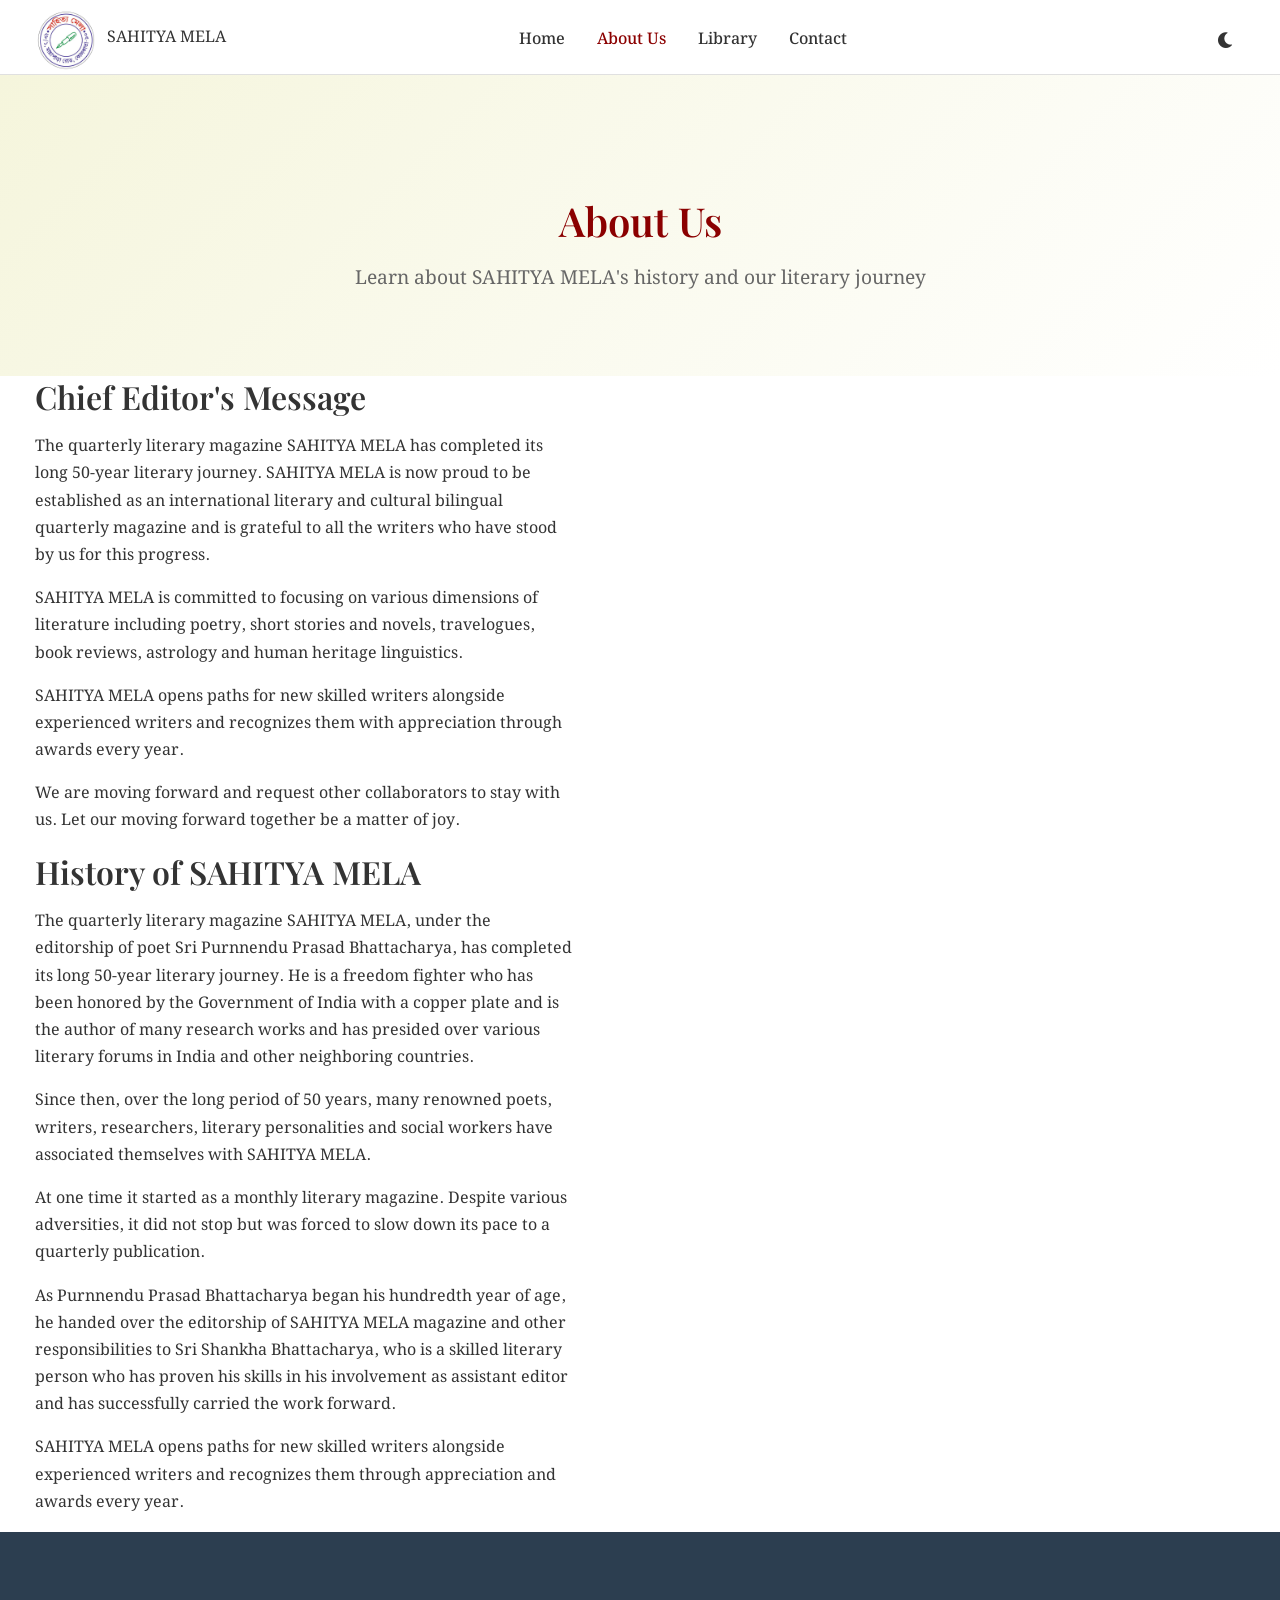
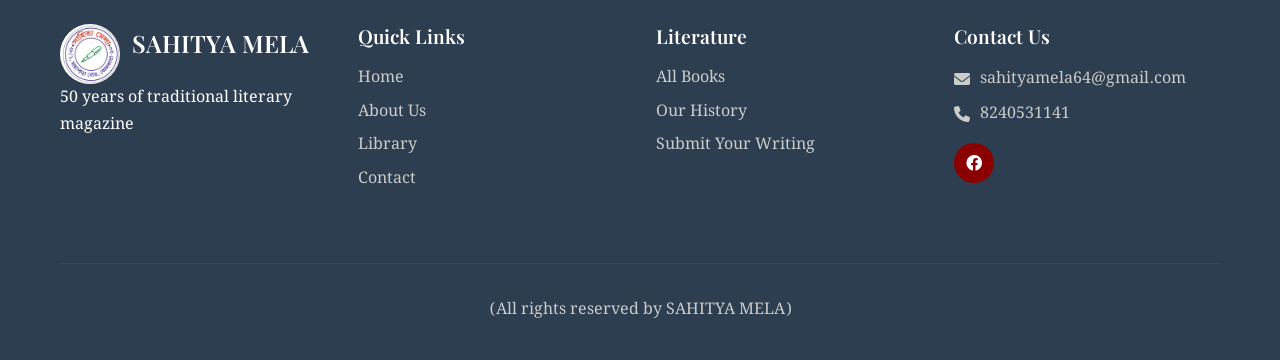
<file: about.html>
<!DOCTYPE html>
<html lang="en">
<head>
    <meta charset="UTF-8">
    <meta name="viewport" content="width=device-width, initial-scale=1.0">
    <meta name="google" content="notranslate">
    <meta http-equiv="Content-Language" content="en">
    <title>About Us - SAHITYA MELA</title>
    <link rel="stylesheet" href="assets/css/style.css">
    <link rel="stylesheet" href="assets/css/performance-fix.css">
    <link rel="stylesheet" href="assets/css/dark-mode.css">
    <link rel="stylesheet" href="assets/css/responsive.css">
    <link rel="preconnect" href="https://fonts.googleapis.com">
    <link rel="preconnect" href="https://fonts.gstatic.com" crossorigin>
    <link href="https://fonts.googleapis.com/css2?family=Noto+Serif+Bengali:wght@300;400;500;600;700&family=Playfair+Display:wght@400;500;600;700&display=swap" rel="stylesheet">
    <link rel="stylesheet" href="https://cdnjs.cloudflare.com/ajax/libs/font-awesome/6.0.0/css/all.min.css">
</head>
<body>
    <!-- Header -->
    <header class="header">
        <nav class="navbar">
            <div class="nav-container">
                <div class="logo">
                    <img src="assets/images/logo.png" alt="SAHITYA MELA" class="logo-img">
                    <div class="logo-text">
                        <span class="logo-title">SAHITYA MELA</span>
                        <span class="logo-subtitle"></span>
                    </div>
                </div>
                <div class="nav-right">
                    <ul class="nav-menu">
                        <li><a href="index.html" class="nav-link">Home</a></li>
                        <li><a href="about.html" class="nav-link active">About Us</a></li>
                        <li><a href="library.html" class="nav-link">Library</a></li>
                        <li><a href="contact.html" class="nav-link">Contact</a></li>
                    </ul>
                    <button class="dark-mode-toggle" id="darkModeToggle" onclick="toggleDarkMode()">
                        <i class="fas fa-moon"></i>
                    </button>
                </div>
                <div class="hamburger">
                    <span></span>
                    <span></span>
                    <span></span>
                </div>
            </div>
        </nav>
    </header>

    <!-- Page Header -->
    <section class="page-header">
        <div class="container">
            <h1>About Us</h1>
            <p>Learn about SAHITYA MELA's history and our literary journey</p>
        </div>
    </section>

    <!-- About Content -->
    <section class="about-content">
        <div class="container">
            <!-- Chief Editor's Message -->
            <div class="content-section">
                <h2>Chief Editor's Message</h2>
                <div class="editor-message">
                    <p>
                        The quarterly literary magazine SAHITYA MELA has completed its long 50-year literary journey. 
                        SAHITYA MELA is now proud to be established as an international literary and cultural bilingual quarterly magazine 
                        and is grateful to all the writers who have stood by us for this progress.
                    </p>
                    <p>
                        SAHITYA MELA is committed to focusing on various dimensions of literature including poetry, short stories and novels, 
                        travelogues, book reviews, astrology and human heritage linguistics.
                    </p>
                    <p>
                        SAHITYA MELA opens paths for new skilled writers alongside experienced writers and 
                        recognizes them with appreciation through awards every year.
                    </p>
                    <p>
                        We are moving forward and request other collaborators to stay with us. 
                        Let our moving forward together be a matter of joy.
                    </p>
                </div>
            </div>

            <!-- History Section -->
            <div class="content-section">
                <h2>History of SAHITYA MELA</h2>
                <div class="history-content">
                    <div class="history-text">
                        <p>
                            The quarterly literary magazine SAHITYA MELA, under the editorship of poet Sri Purnnendu Prasad Bhattacharya, 
                            has completed its long 50-year literary journey. He is a freedom fighter who has been honored by the Government of India 
                            with a copper plate and is the author of many research works and has presided over various literary forums in India and 
                            other neighboring countries.
                        </p>
                        <p>
                            Since then, over the long period of 50 years, many renowned poets, writers, researchers, literary personalities 
                            and social workers have associated themselves with SAHITYA MELA.
                        </p>
                        <p>
                            At one time it started as a monthly literary magazine. Despite various adversities, it did not stop 
                            but was forced to slow down its pace to a quarterly publication.
                        </p>
                        <p>
                            As Purnnendu Prasad Bhattacharya began his hundredth year of age, he handed over the editorship of SAHITYA MELA 
                            magazine and other responsibilities to Sri Shankha Bhattacharya, who is a skilled literary person who has proven his 
                            skills in his involvement as assistant editor and has successfully carried the work forward.
                        </p>
                        <p>
                            SAHITYA MELA opens paths for new skilled writers alongside experienced writers and 
                            recognizes them through appreciation and awards every year.
                        </p>
                    </div>
                </div>
            </div>

        </div>
    </section>

    <!-- Footer -->
    <footer class="footer">
        <div class="container">
            <div class="footer-content">
                <div class="footer-section">
                    <div class="logo">
                        <img src="assets/images/logo.png" alt="SAHITYA MELA" class="logo-img">
                        <div class="logo-text">
                            <h3>SAHITYA MELA</h3>
                            <p></p>
                        </div>
                    </div>
                    <p>50 years of traditional literary magazine</p>
                </div>
                <div class="footer-section">
                    <h4>Quick Links</h4>
                    <ul>
                        <li><a href="index.html">Home</a></li>
                        <li><a href="about.html">About Us</a></li>
                        <li><a href="library.html">Library</a></li>
                        <li><a href="contact.html">Contact</a></li>
                    </ul>
                </div>
                <div class="footer-section">
                    <h4>Literature</h4>
                    <ul>
                        <li><a href="library.html">All Books</a></li>
                        <li><a href="about.html">Our History</a></li>
                        <li><a href="contact.html">Submit Your Writing</a></li>
                                            </ul>
                </div>
                <div class="footer-section">
                    <h4>Contact Us</h4>
                    <div class="contact-info">
                        <p><i class="fas fa-envelope"></i> sahityamela64@gmail.com</p>
                        <p><i class="fas fa-phone"></i> 8240531141</p>
                    </div>
                    <div class="social-links">
                        <a href="https://www.facebook.com/share/18Wdg7Qvm7/" target="_blank"><i class="fab fa-facebook"></i></a>
                    </div>
                </div>
            </div>
            <div class="footer-bottom">
                <p>(All rights reserved by SAHITYA MELA)</p>
            </div>
        </div>
    </footer>

    <script src="assets/js/mobile-nav.js"></script>
    <script>
        // Dark mode functionality
        function toggleDarkMode() {
            const body = document.body;
            const toggle = document.getElementById('darkModeToggle');
            const icon = toggle.querySelector('i');
            
            if (body.getAttribute('data-theme') === 'dark') {
                body.removeAttribute('data-theme');
                icon.className = 'fas fa-moon';
                localStorage.setItem('theme', 'light');
            } else {
                body.setAttribute('data-theme', 'dark');
                icon.className = 'fas fa-sun';
                localStorage.setItem('theme', 'dark');
            }
        }

        // Load saved theme
        document.addEventListener('DOMContentLoaded', function() {
            const savedTheme = localStorage.getItem('theme');
            const toggle = document.getElementById('darkModeToggle');
            const icon = toggle.querySelector('i');
            
            if (savedTheme === 'dark') {
                document.body.setAttribute('data-theme', 'dark');
                icon.className = 'fas fa-sun';
            }
        });
    </script>
</body>
</html>
</file>
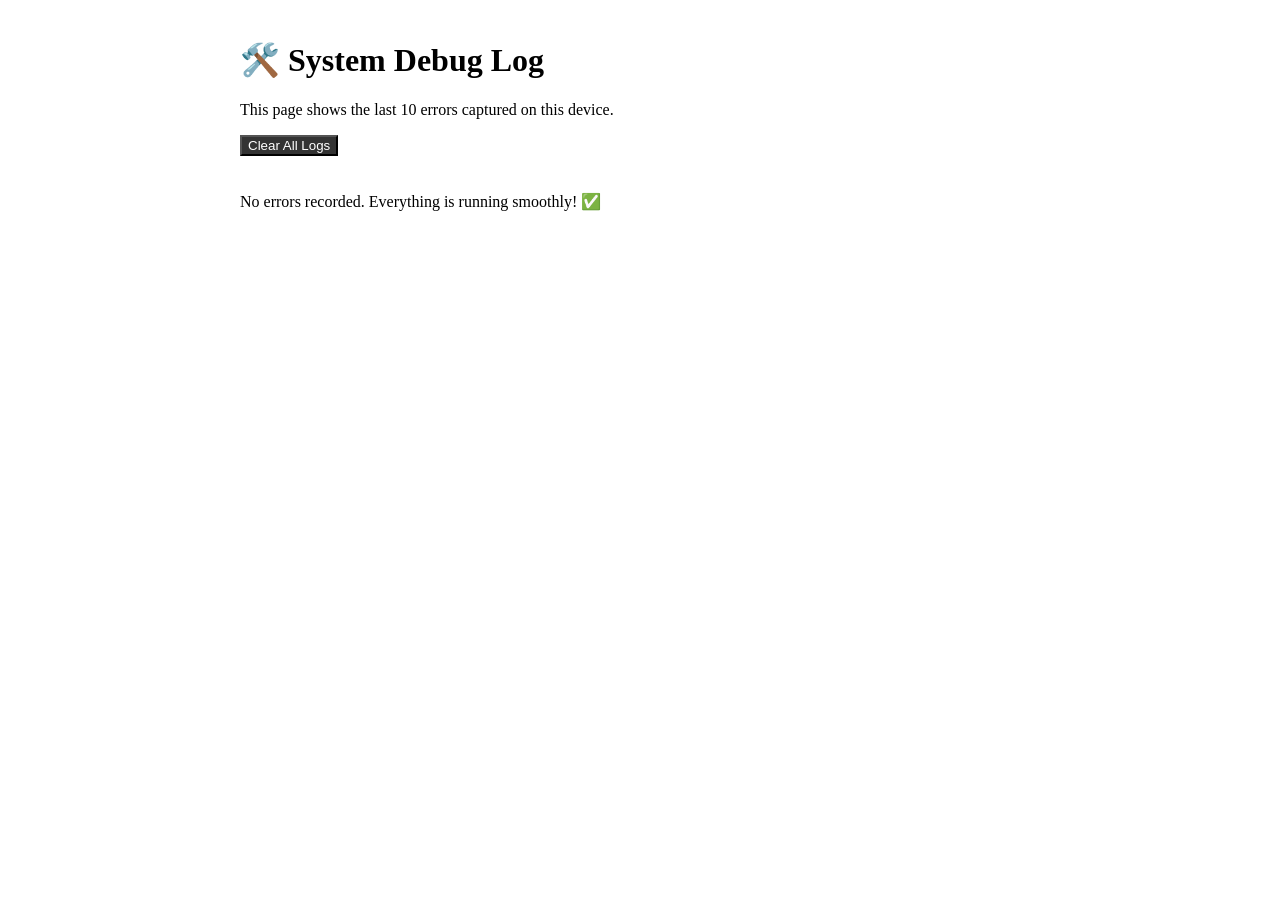
<file: admin/debug-dashboard.html>
<!DOCTYPE html>
<html lang="bn">
<head>
    <meta charset="UTF-8">
    <meta name="viewport" content="width=device-width, initial-scale=1.0">
    <title>Debug Dashboard - SAHITYA MELA</title>
    <link rel="stylesheet" href="../assets/css/admin.css">
    <style>
        .debug-container { padding: 20px; max-width: 800px; margin: 0 auto; }
        .error-card { 
            background: #fff; border-left: 5px solid #f44336; 
            padding: 15px; margin-bottom: 15px; border-radius: 8px;
            box-shadow: 0 2px 10px rgba(0,0,0,0.1);
        }
        .error-type { font-weight: bold; color: #f44336; text-transform: uppercase; font-size: 0.8rem; }
        .error-msg { font-size: 1.1rem; margin: 10px 0; color: #333; }
        .error-meta { font-size: 0.8rem; color: #666; background: #f9f9f9; padding: 10px; border-radius: 4px; }
        .stack-trace { font-family: monospace; font-size: 0.75rem; overflow-x: auto; white-space: pre; margin-top: 10px; display: none; }
        .btn-clear { background: #333; color: white; margin-bottom: 20px; }
    </style>
</head>
<body class="admin-body">
    <div class="debug-container">
        <h1>🛠️ System Debug Log</h1>
        <p>This page shows the last 10 errors captured on this device.</p>
        
        <button onclick="clearLogs()" class="btn btn-clear">Clear All Logs</button>
        <div id="errorList"></div>
    </div>

    <script>
        function loadLogs() {
            const container = document.getElementById('errorList');
            const errors = JSON.parse(localStorage.getItem('sahityaMelaErrors') || '[]');

            if (errors.length === 0) {
                container.innerHTML = '<p>No errors recorded. Everything is running smoothly! ✅</p>';
                return;
            }

            container.innerHTML = errors.map((err, index) => `
                <div class="error-card">
                    <div class="error-type">${err.type}</div>
                    <div class="error-msg">${err.message}</div>
                    <div class="error-meta">
                        <div>🕒 <strong>Time:</strong> ${new Date(err.timestamp).toLocaleString()}</div>
                        <div>🔗 <strong>URL:</strong> ${err.url}</div>
                        <div>📱 <strong>Device:</strong> ${err.userAgent.substring(0, 50)}...</div>
                        ${err.code ? `<div>🔢 <strong>Error Code:</strong> ${err.code}</div>` : ''}
                    </div>
                    <button onclick="toggleStack(${index})" style="margin-top:10px; font-size:10px; background:none; border:1px solid #ccc; cursor:pointer;">Show Stack Trace</button>
                    <div id="stack-${index}" class="stack-trace">${err.stack || 'No stack trace available'}</div>
                </div>
            `).join('');
        }

        function toggleStack(index) {
            const el = document.getElementById(`stack-${index}`);
            el.style.display = el.style.display === 'block' ? 'none' : 'block';
        }

        function clearLogs() {
            if(confirm("Clear all debug logs?")) {
                localStorage.removeItem('sahityaMelaErrors');
                loadLogs();
            }
        }

        // Initialize
        loadLogs();
    </script>
</body>
</html>
</file>
<file: assets/css/style.css>
/* Reset and Base Styles */
* {
    margin: 0;
    padding: 0;
    box-sizing: border-box;
}

/* Define one standard height for the whole site */
:root {
    --header-height: 75px; 
}

/* Responsive Base */
html {
    font-size: 16px;
    scroll-behavior: smooth;
}

body {
    font-family: 'Arial', sans-serif;
    line-height: 1.6;
    color: var(--text-dark);
    background: var(--white);
    overflow-x: hidden;
    word-wrap: break-word;
    -webkit-text-size-adjust: 100%;
    -ms-text-size-adjust: 100%;
    padding-top: var(--header-height) !important;
}

.header {
    height: var(--header-height);
}

/* This pushes the content down so the header doesn't cover the title */
.page-header {
    margin-top: 0 !important; /* Remove manual margin, let body padding handle it */
}

/* GPU-Accelerated Mobile Navigation */
.nav-menu {
    will-change: transform; /* Tells the phone to use the GPU */
    transition: transform 0.4s cubic-bezier(0.4, 0, 0.2, 1);
    transform: translateX(-100%); /* Use transform instead of 'left' for better speed */
    left: 0; /* Reset left to 0 */
}

.nav-menu.active {
    transform: translateX(0);
}

/* Book Card Cover Styling */
.book-card .book-cover {
    border-bottom: 1px solid rgba(0,0,0,0.05); /* Very faint line */
    background-color: var(--secondary-color); /* Fills gaps if cover is small */
}

img {
    max-width: 100%;
    height: auto;
    object-fit: cover;
}

/* Responsive Typography */
h1, h2, h3, h4, h5, h6 {
    line-height: 1.2;
    margin-bottom: 1rem;
    word-wrap: break-word;
}

p {
    margin-bottom: 1rem;
    word-wrap: break-word;
    overflow-wrap: break-word;
}

a {
    color: var(--primary-color);
    text-decoration: none;
    transition: var(--transition);
    word-wrap: break-word;
}

/* Responsive Container */
.container {
    width: 100%;
    max-width: 1200px;
    margin: 0 auto;
    padding: 0 20px;
    box-sizing: border-box;
}

/* Responsive Grid */
.grid {
    display: grid;
    gap: 1.5rem;
}

.grid-2 {
    grid-template-columns: repeat(auto-fit, minmax(250px, 1fr));
}

.grid-3 {
    grid-template-columns: repeat(auto-fit, minmax(300px, 1fr));
}

.grid-4 {
    grid-template-columns: repeat(auto-fit, minmax(250px, 1fr));
}

/* Responsive Flex */
.flex {
    display: flex;
    gap: 1rem;
}

.flex-wrap {
    flex-wrap: wrap;
}

.flex-center {
    justify-content: center;
    align-items: center;
}

.flex-between {
    justify-content: space-between;
    align-items: center;
}

/* Language Switcher Styles */
.language-switcher {
    display: flex;
    gap: 5px;
    background: var(--light-gray, #f5f5f5);
    padding: 5px;
    border-radius: 20px;
}

.lang-btn {
    border: none;
    padding: 5px 15px;
    border-radius: 15px;
    cursor: pointer;
    font-size: 0.8rem;
    transition: all 0.3s ease;
    background: transparent;
    color: #333;
}

.lang-btn:hover {
    background: rgba(139, 0, 0, 0.1);
}

.lang-btn.active {
    background: var(--primary-color, #8B0000);
    color: white;
}

/* Responsive Buttons */
.btn {
    display: inline-block;
    padding: 12px 24px;
    background: var(--primary-color);
    color: var(--white);
    border: none;
    border-radius: 5px;
    cursor: pointer;
    font-size: 1rem;
    text-align: center;
    transition: var(--transition);
    white-space: nowrap;
    overflow: hidden;
    text-overflow: ellipsis;
    max-width: 100%;
    box-sizing: border-box;
}

.btn:hover {
    background: #660000;
    transform: translateY(-2px);
}

/* Responsive Cards */
.card {
    background: var(--white);
    border-radius: 8px;
    box-shadow: var(--shadow);
    padding: 1.5rem;
    transition: var(--transition);
    overflow: hidden;
    word-wrap: break-word;
}

.card:hover {
    box-shadow: var(--shadow-hover);
    transform: translateY(-2px);
}

/* Prevent flickering and improve performance */
*,
*::before,
*::after {
    -webkit-backface-visibility: hidden;
    backface-visibility: hidden;
    -webkit-transform: translateZ(0);
    transform: translateZ(0);
}

:root {
    --primary-color: #8B0000;
    --secondary-color: #F5F5DC;
    --accent-color: #CD853F;
    --text-dark: #2C2C2C;
    --text-light: #666;
    --white: #FFFFFF;
    --light-gray: #F8F8F8;
    --border-color: #E5E5E5;
    --shadow: 0 4px 6px rgba(0, 0, 0, 0.1);
    --shadow-hover: 0 8px 25px rgba(0, 0, 0, 0.15);
    --transition: all 0.3s cubic-bezier(0.4, 0, 0.2, 1);
}

body {
    font-family: 'Noto Serif Bengali', serif;
    line-height: 1.6;
    color: var(--text-dark);
    background-color: var(--white);
    -webkit-font-smoothing: antialiased;
    -moz-osx-font-smoothing: grayscale;
    overflow-x: hidden;
}

.container {
    max-width: 1200px;
    margin: 0 auto;
    padding: 0 20px;
}

/* Page Header Styles */
.page-header {
    background: linear-gradient(135deg, var(--secondary-color) 0%, var(--white) 100%);
    padding: 120px 0 80px;
    text-align: center;
    margin-top: 80px;
}

.page-header h1 {
    color: var(--primary-color);
    font-size: 2.5rem;
    margin-bottom: 1rem;
    font-family: 'Playfair Display', serif;
}

.page-header p {
    color: var(--text-light);
    font-size: 1.2rem;
    margin: 0;
    max-width: 600px;
    margin-left: auto;
    margin-right: auto;
}

/* Typography */
h1, h2, h3, h4, h5, h6 {
    font-family: 'Playfair Display', serif;
    font-weight: 600;
    line-height: 1.3;
    margin-bottom: 1rem;
}

h1 { font-size: 2.5rem; }
h2 { font-size: 2rem; }
h3 { font-size: 1.5rem; }

p {
    margin-bottom: 1rem;
    line-height: 1.7;
}

/* Header */
.header {
    background: #ffffff;
    border-bottom: 1px solid #eeeeee; /* Adds a very thin line to separate from body */
    position: fixed;
    top: 0;
    width: 100%;
    z-index: 1000;
}

.navbar {
    display: flex;
    align-items: center; /* This moves everything UP into the middle */
    justify-content: space-between;
    padding: 10px 20px; /* Adds equal space on top and bottom */
    height: 80px; /* Gives the header a defined height to center within */
}

.nav-container {
    display: flex;
    justify-content: space-between; /* This pushes logo LEFT and menu RIGHT */
    align-items: center;           /* This pulls them UP away from the bottom */
    padding: 15px 20px;            /* Adds a nice gap at the top and bottom */
    height: 80px;                  /* Sets a clean height for the bar */
    width: 100%;                   /* Makes sure it uses the full screen width */
    box-sizing: border-box;
}

.logo {
    display: flex;
    align-items: center;
    margin-left: 0;                /* Ensures it stays at the far left */
    gap: 12px;                     /* Adds space between circle logo and words */
}

.logo-img {
    width: 60px;
    height: 60px;
    border-radius: 50%;
    object-fit: cover;
}

/* If the text specifically feels too low, we can nudge it up */
.logo-text {
    display: flex;
    flex-direction: column;
    justify-content: center;
    transform: translateY(-2px); /* Tiny nudge upwards */
}

.logo-text h1 {
    font-size: 1.8rem;
    color: var(--primary-color);
    margin: 0;
}

.logo-text p {
    font-size: 0.9rem;
    color: var(--text-light);
    margin: 0;
    font-style: italic;
}

.nav-menu {
    overflow: hidden; /* This hides any stray scroll icons */
    display: flex;
    list-style: none;
    gap: 2rem;
}

.nav-link {
    text-decoration: none;
    color: var(--text-dark);
    font-weight: 500;
    transition: var(--transition);
    position: relative;
}

.nav-link:hover,
.nav-link.active {
    color: var(--primary-color);
}

.nav-link::after {
    content: '';
    position: absolute;
    bottom: -5px;
    left: 0;
    width: 0;
    height: 2px;
    background: var(--primary-color);
    transition: var(--transition);
}

.nav-link:hover::after,
.nav-link.active::after {
    width: 100%;
}

.admin-link {
    background: var(--primary-color);
    color: var(--white) !important;
    padding: 0.5rem 1rem;
    border-radius: 5px;
}

.admin-link:hover {
    background: #660000;
}

.hamburger {
    display: none;
    flex-direction: column;
    cursor: pointer;
    margin-right: 0;               /* Ensures it stays at the far right */
    display: flex;
    align-items: center;
}

.hamburger span {
    width: 25px;
    height: 3px;
    background: var(--text-dark);
    margin: 3px 0;
    transition: var(--transition);
}

/* Hero Section */
.hero {
    background: linear-gradient(135deg, var(--secondary-color) 0%, var(--white) 100%);
    padding: 120px 0 80px;
    min-height: 80vh;
    display: flex;
    align-items: center;
}

.hero-content {
    max-width: 1200px;
    margin: 0 auto;
    padding: 0 20px;
    display: grid;
    grid-template-columns: 1fr 1fr;
    gap: 4rem;
    align-items: center;
}

.hero-text h1 {
    font-size: 3rem;
    color: var(--primary-color);
    margin-bottom: 1rem;
}

.hero-subtitle {
    font-size: 1.3rem;
    color: var(--accent-color);
    font-weight: 600;
    margin-bottom: 1rem;
}

.hero-description {
    font-size: 1.1rem;
    color: var(--text-light);
    margin-bottom: 2rem;
    line-height: 1.8;
}

.hero-buttons {
    display: flex;
    gap: 1rem;
}

.hero-image img {
    width: 100%;
    height: auto;
    border-radius: 15px;
    box-shadow: var(--shadow-hover);
}

/* Buttons */
.btn {
    display: inline-block;
    padding: 12px 30px;
    text-decoration: none;
    border-radius: 8px;
    font-weight: 600;
    transition: var(--transition);
    border: 2px solid transparent;
    cursor: pointer;
    font-family: inherit;
}

.btn-primary {
    background: var(--primary-color);
    color: var(--white);
}

.btn-primary:hover {
    background: #660000;
    transform: translate3d(0, -2px, 0);
    box-shadow: var(--shadow-hover);
}

.btn-secondary {
    background: transparent;
    color: var(--primary-color);
    border-color: var(--primary-color);
}

.btn-secondary:hover {
    background: var(--primary-color);
    color: var(--white);
}

.btn-outline {
    background: transparent;
    color: var(--text-dark);
    border-color: var(--border-color);
}

.btn-outline:hover {
    background: var(--text-dark);
    color: var(--white);
}

/* Sections */
.section-title {
    text-align: center;
    color: var(--primary-color);
    margin-bottom: 3rem;
    position: relative;
}

.section-title::after {
    content: '';
    position: absolute;
    bottom: -10px;
    left: 50%;
    transform: translateX(-50%);
    width: 80px;
    height: 3px;
    background: var(--accent-color);
    border-radius: 2px;
}

/* Featured Books */
.featured-books {
    padding: 80px 0;
    background: var(--light-gray);
}

.books-grid {
    display: grid;
    grid-template-columns: repeat(auto-fit, minmax(280px, 1fr));
    gap: 2rem;
    margin-bottom: 3rem;
}

.book-card {
    background: var(--white);
    border-radius: 15px;
    overflow: hidden;
    box-shadow: var(--shadow);
    transition: var(--transition);
    cursor: pointer;
}

.book-card:hover {
    transform: translate3d(0, -5px, 0);
    box-shadow: var(--shadow-hover);
}

.book-cover {
    width: 100%;
    height: 250px;
    object-fit: cover;
}

.book-info {
    padding: 1.5rem;
}

.book-title {
    font-size: 1.2rem;
    color: var(--primary-color);
    margin-bottom: 0.5rem;
}

.book-author {
    color: var(--text-light);
    margin-bottom: 1rem;
    font-style: italic;
}

.book-description {
    color: var(--text-dark);
    font-size: 0.95rem;
    line-height: 1.6;
    margin-bottom: 1rem;
}

.book-category {
    display: inline-block;
    background: var(--secondary-color);
    color: var(--primary-color);
    padding: 0.3rem 0.8rem;
    border-radius: 20px;
    font-size: 0.85rem;
    font-weight: 500;
}

/* Categories */
.categories {
    padding: 80px 0;
}

.categories-grid {
    display: grid;
    grid-template-columns: repeat(auto-fit, minmax(250px, 1fr));
    gap: 2rem;
}

.category-card {
    background: var(--white);
    padding: 2rem;
    border-radius: 15px;
    text-align: center;
    box-shadow: var(--shadow);
    transition: var(--transition);
    border: 1px solid var(--border-color);
}

.category-card:hover {
    transform: translate3d(0, -5px, 0);
    box-shadow: var(--shadow-hover);
    border-color: var(--primary-color);
}

.category-card i {
    font-size: 3rem;
    color: var(--primary-color);
    margin-bottom: 1rem;
}

.category-card h3 {
    color: var(--primary-color);
    margin-bottom: 1rem;
}

.category-card p {
    color: var(--text-light);
    margin: 0;
}

/* About Preview */
.about-preview {
    padding: 80px 0;
    background: var(--secondary-color);
}

.about-content {
    display: grid;
    grid-template-columns: 1fr 1fr;
    gap: 4rem;
    align-items: center;
}

.about-text h2 {
    color: var(--primary-color);
    margin-bottom: 1.5rem;
}

.about-text p {
    color: var(--text-dark);
    margin-bottom: 2rem;
    line-height: 1.8;
}

.about-image img {
    width: 100%;
    height: auto;
    border-radius: 15px;
    box-shadow: var(--shadow);
}

/* Footer */
.footer {
    background: var(--text-dark);
    color: var(--white);
    padding: 60px 0 20px;
}

.footer-content {
    display: grid;
    grid-template-columns: repeat(auto-fit, minmax(250px, 1fr));
    gap: 3rem;
    margin-bottom: 2rem;
}

.footer-section h4 {
    color: var(--white);
    margin-bottom: 1rem;
    font-size: 1.2rem;
}

.footer-section ul {
    list-style: none;
}

.footer-section ul li {
    margin-bottom: 0.5rem;
}

.footer-section ul li a {
    color: #ccc;
    text-decoration: none;
    transition: var(--transition);
}

.footer-section ul li a:hover {
    color: var(--white);
}

.contact-info p {
    display: flex;
    align-items: center;
    gap: 10px;
    margin-bottom: 0.5rem;
    color: #ccc;
}

.social-links {
    display: flex;
    gap: 1rem;
    margin-top: 1rem;
}

.social-links a {
    display: flex;
    align-items: center;
    justify-content: center;
    width: 40px;
    height: 40px;
    background: var(--primary-color);
    color: var(--white);
    border-radius: 50%;
    text-decoration: none;
    transition: var(--transition);
}

.social-links a:hover {
    background: var(--accent-color);
    transform: translate3d(0, -2px, 0);
}

.footer-bottom {
    border-top: 1px solid #444;
    padding-top: 2rem;
    text-align: center;
    color: #ccc;
}

/* Utilities */
.text-center {
    text-align: center;
}

.text-left {
    text-align: left;
}

.text-right {
    text-align: right;
}

.mb-1 { margin-bottom: 1rem; }
.mb-2 { margin-bottom: 2rem; }
.mb-3 { margin-bottom: 3rem; }

.mt-1 { margin-top: 1rem; }
.mt-2 { margin-top: 2rem; }
.mt-3 { margin-top: 3rem; }

/* Responsive Design */
@media (max-width: 768px) {
    .hamburger {
        display: flex;
    }
    
    .nav-menu {
        position: fixed;
        left: -100%;
        top: 70px;
        flex-direction: column;
        background-color: var(--white);
        width: 100%;
        text-align: center;
        transition: 0.3s;
        box-shadow: var(--shadow);
        padding: 2rem 0;
    }
    
    .nav-menu.active {
        left: 0;
        display: flex;
        animation: slideDown 0.4s ease forwards;
    }
    
    .nav-menu li {
        margin: 1rem 0;
    }
    
    .hero-content {
        grid-template-columns: 1fr;
        gap: 2rem;
        text-align: center;
    }
    
    .hero-text h1 {
        font-size: 2.2rem;
    }
    
    .about-content {
        grid-template-columns: 1fr;
        gap: 2rem;
        text-align: center;
    }
    
    .hero-buttons {
        justify-content: center;
        flex-wrap: wrap;
    }
    
    .categories-grid {
        grid-template-columns: repeat(auto-fit, minmax(200px, 1fr));
    }
    
    .footer-content {
        grid-template-columns: 1fr;
        text-align: center;
    }
}

@media (max-width: 480px) {
    .container {
        padding: 0 15px;
    }
    
    .hero {
        padding: 100px 0 60px;
    }
    
    .hero-text h1 {
        font-size: 1.8rem;
    }
    
    .hero-subtitle {
        font-size: 1.1rem;
    }
    
    .section-title {
        font-size: 1.5rem;
    }
    
    .categories-grid {
        grid-template-columns: 1fr;
    }
    
    .category-card {
        padding: 1.5rem;
    }
}

/* Animation Classes - Optimized to prevent flickering */
.fade-in {
    opacity: 0;
    transform: translate3d(0, 30px, 0);
    transition: opacity 0.6s cubic-bezier(0.4, 0, 0.2, 1), transform 0.6s cubic-bezier(0.4, 0, 0.2, 1);
    will-change: opacity, transform;
}

.fade-in.visible {
    opacity: 1;
    transform: translate3d(0, 0, 0);
}

.slide-in-left {
    opacity: 0;
    transform: translate3d(-50px, 0, 0);
    transition: opacity 0.6s cubic-bezier(0.4, 0, 0.2, 1), transform 0.6s cubic-bezier(0.4, 0, 0.2, 1);
    will-change: opacity, transform;
}

.slide-in-left.visible {
    opacity: 1;
    transform: translate3d(0, 0, 0);
}

.slide-in-right {
    opacity: 0;
    transform: translate3d(50px, 0, 0);
    transition: opacity 0.6s cubic-bezier(0.4, 0, 0.2, 1), transform 0.6s cubic-bezier(0.4, 0, 0.2, 1);
    will-change: opacity, transform;
}

.slide-in-right.visible {
    opacity: 1;
    transform: translate3d(0, 0, 0);
}

/* Mobile Menu Slide Animation */
@keyframes slideDown {
    from { 
        opacity: 0; 
        transform: translateY(-10px); 
    }
    to { 
        opacity: 1; 
        transform: translateY(0); 
    }
}

/* Book Loader Animation */
#loader-wrapper {
    position: fixed;
    top: 0; left: 0;
    width: 100%; height: 100%;
    background: #fff;
    display: flex;
    flex-direction: column;
    justify-content: center;
    align-items: center;
    z-index: 99999; /* Always on top */
    transition: opacity 0.5s ease;
}

.book-loader {
    width: 60px;
    height: 40px;
    position: relative;
    border: 3px solid #8B0000; /* Your Dark Red brand color */
    border-radius: 4px;
}

.book-page {
    position: absolute;
    left: 50%; top: 0;
    width: 50%; height: 100%;
    background: #fff;
    border-left: 2px solid #8B0000;
    transform-origin: left center;
    animation: flip 1.5s infinite ease-in-out;
}

.book-page:nth-child(2) { animation-delay: 0.2s; }
.book-page:nth-child(3) { animation-delay: 0.4s; }

@keyframes flip {
    0% { transform: rotateY(0deg); }
    100% { transform: rotateY(-180deg); }
}

.loader-text {
    margin-top: 20px;
    font-family: 'Noto Serif Bengali', serif;
    color: #8B0000;
    font-weight: bold;
    letter-spacing: 1px;
}

/* Mobile Navigation Menu Styles */
.mobile-nav-menu {
    position: fixed;
    top: 0;
    right: -100%; /* Hidden by default */
    width: 80%;
    height: 100vh;
    background: #fff;
    z-index: 1000;
    transition: right 0.4s cubic-bezier(0.4, 0, 0.2, 1);
    display: flex;
    flex-direction: column;
    padding: 80px 40px;
    box-shadow: -5px 0 15px rgba(0,0,0,0.1);
}

.mobile-nav-menu.active {
    right: 0; /* Slide in from right */
}

/* For iOS fix mentioned in your JS */
.mobile-nav-menu {
    height: calc(var(--vh, 1vh) * 100);
}

.mobile-dark-toggle {
    margin-top: auto; /* Pushes toggle to the bottom */
    padding: 15px;
    background: #f4f4f4;
    border: none;
    border-radius: 8px;
    display: flex;
    align-items: center;
    gap: 10px;
    cursor: pointer;
}

/* Removes default arrows from dropdowns */
.nav-link select {
    -webkit-appearance: none;
    -moz-appearance: none;
    appearance: none;
    background: transparent;
}

/* Modern PDF Viewer Mobile Optimization */
.modern-pdf-viewer {
    height: 80vh !important; /* Use 80% of the screen height */
    max-height: 800px;
}

@media (max-width: 600px) {
    .pdf-header {
        flex-direction: column; /* Stack controls on small phones */
        gap: 5px;
    }
    .pdf-tools {
        display: none; /* Hide zoom tools on mobile to save space */
    }
}

/* Lazy Loading Shimmer Effect */
img.lazy {
    background: #f0f0f0;
    background-image: linear-gradient(90deg, #f0f0f0 25%, #e0e0e0 50%, #f0f0f0 75%);
    background-size: 200% 100%;
    animation: loading-shimmer 1.5s infinite;
}

@keyframes loading-shimmer {
    0% { background-position: 200% 0; }
    100% { background-position: -200% 0; }
}

/* Reading Progress Bar */
.progress-container {
    position: fixed;
    top: 0;
    z-index: 10001; /* Higher than nav to stay visible */
    width: 100%;
    height: 4px;
    background: rgba(255, 255, 255, 0.2);
}

/* The actual progress bar */
.progress-bar {
    height: 4px;
    background: #8B0000; /* Your Dark Red brand color */
    width: 0%; /* Starts at 0 */
    transition: width 0.1s ease;
    box-shadow: 0 0 10px rgba(139, 0, 0, 0.5);
}

/* Legacy Badge for 50-Year Milestone */
.legacy-badge {
    background: linear-gradient(135deg, #8B0000, #4a0000);
    color: #FFD700; /* Gold color */
    padding: 2rem;
    border-radius: 15px;
    text-align: center;
    border: 2px solid #FFD700;
    margin: 2rem 0;
    box-shadow: 0 10px 20px rgba(0,0,0,0.2);
}

.legacy-badge h3 {
    font-size: 2.5rem;
    margin-bottom: 0.5rem;
    font-family: 'Playfair Display', serif;
}

/* Fix for the Book Cards on Mobile */
.book-card {
    display: flex;
    flex-direction: column;
    align-items: center;
    text-align: center;
    padding: 15px;
    width: 100%;
    overflow: hidden; /* Prevents text from leaking out */
}

.book-card img {
    width: 150px; /* Force a standard size */
    height: 210px;
    object-fit: cover;
    border-radius: 5px;
    margin-bottom: 15px;
}

.book-info h3 {
    font-size: 1.2rem;
    margin-bottom: 5px;
    word-wrap: break-word; /* Fixes long titles */
}

.book-info p {
    font-size: 0.9rem;
    color: #666;
}

/* Fix for the Featured Grid */
.books-grid {
    display: grid;
    grid-template-columns: 1fr; /* One book per row on mobile */
    gap: 20px;
    padding: 10px;
}

@media (min-width: 768px) {
    .books-grid {
        grid-template-columns: repeat(3, 1fr); /* 3 books on desktop */
    }
}

/* FORCE MOBILE FIX */
@media (max-width: 768px) {
    .books-grid, #featuredBooks {
        display: block !important; /* Stack books vertically */
        padding: 10px !important;
    }

    .book-card {
        display: block !important;
        margin-bottom: 30px !important;
        background: #fff !important;
        border-radius: 12px !important;
        box-shadow: 0 4px 15px rgba(0,0,0,0.1) !important;
        padding: 20px !important;
        width: 100% !important;
        text-align: center !important;
    }

    .book-card img {
        width: 180px !important; /* Fixed width */
        height: 250px !important; /* Fixed height */
        object-fit: cover !important;
        margin: 0 auto 15px auto !important;
        display: block !important;
        border-radius: 8px !important;
    }

    .book-info {
        width: 100% !important;
    }

    .book-info h3 {
        font-size: 1.4rem !important;
        line-height: 1.2 !important;
        margin: 10px 0 !important;
        color: #333 !important;
        word-wrap: break-word !important;
        display: block !important;
    }

    .book-info p {
        font-size: 1rem !important;
        margin-bottom: 15px !important;
    }

    .btn-read {
        width: 100% !important;
        padding: 12px !important;
        display: block !important;
    }
}

/* The Shimmer Animation */
@keyframes shimmer {
    0% { background-position: -468px 0; }
    100% { background-position: 468px 0; }
}

.skeleton-card {
    background: #f6f7f8;
    background-image: linear-gradient(to right, #f6f7f8 0%, #edeef1 20%, #f6f7f8 40%, #f6f7f8 100%);
    background-repeat: no-repeat;
    background-size: 800px 104px;
    display: inline-block;
    position: relative;
    animation: shimmer 1.2s infinite linear;
    border-radius: 8px;
    margin-bottom: 20px;
    width: 100%;
    height: 300px; /* Matches your book card height */
}

.skeleton-container {
    display: grid;
    grid-template-columns: repeat(auto-fill, minmax(200px, 1fr));
    gap: 20px;
    padding: 20px;
}

/* FINAL MOBILE FIX */
@media (max-width: 600px) {
    .book-card {
        flex-direction: column !important;
        height: auto !important;
        padding: 15px !important;
        margin-bottom: 20px !important;
        display: flex !important;
        align-items: center !important;
    }

    .book-image {
        width: 100% !important;
        max-width: 160px !important;
        margin-bottom: 15px !important;
    }

    .book-image img {
        width: 100% !important;
        height: 220px !important;
        object-fit: contain !important; /* This stops the stretching */
        border-radius: 5px;
    }

    .book-info {
        text-align: center !important;
        width: 100% !important;
    }

    /* This stops the name from repeating if the CSS was doing it */
    .book-info h3, .book-info p {
        display: block !important;
        margin: 5px 0 !important;
        overflow: hidden;
        text-overflow: ellipsis;
    }
}

/* Mobile Fix for Book Cards */
.book-card {
    display: flex !important;
    flex-direction: column !important; /* Stack vertical */
    align-items: center !important;
    background: white;
    padding: 20px;
    margin-bottom: 25px;
    border-radius: 15px;
    box-shadow: 0 5px 15px rgba(0,0,0,0.08);
    text-align: center;
}

.book-cover-wrapper {
    width: 100%;
    max-width: 160px; /* Limits width on mobile */
    height: 230px;    /* FORCES height so title can't overlap */
    margin-bottom: 15px;
    display: flex;
    justify-content: center;
}

.book-cover-wrapper img {
    height: 100%;
    width: auto;
    object-fit: contain;
    border-radius: 8px;
    box-shadow: 0 4px 8px rgba(0,0,0,0.2);
}

.book-details {
    width: 100%;
}

.book-title {
    font-size: 1.2rem !important;
    color: #333;
    margin: 10px 0 5px 0 !important;
    font-weight: bold;
    line-height: 1.2;
}

.book-author {
    font-size: 0.9rem !important;
    color: #666;
    margin-bottom: 15px !important;
}

.read-btn {
    display: block;
    background: #8B0000;
    color: white;
    text-decoration: none;
    padding: 12px;
    border-radius: 8px;
    font-weight: bold;
}
</file>
<file: assets/css/performance-fix.css>
/* Performance fixes to eliminate flickering */

/* Force hardware acceleration for all animated elements */
.book-card,
.category-card,
.btn,
.nav-link,
.social-links a,
.fade-in,
.slide-in-left,
.slide-in-right {
    will-change: transform, opacity;
    -webkit-transform: translateZ(0);
    transform: translateZ(0);
    -webkit-backface-visibility: hidden;
    backface-visibility: hidden;
    -webkit-perspective: 1000px;
    perspective: 1000px;
}

/* Smooth scrolling */
html {
    scroll-behavior: smooth;
}

/* Prevent layout shifts */
img {
    max-width: 100%;
    height: auto;
    display: block;
}

/* Ensure fixed Admin elements stay above hardware-accelerated cards */
.admin-header {
    z-index: 9999 !important;
    transform: none !important; /* Fixed headers hate translateZ */
}

.admin-sidebar {
    z-index: 9998 !important;
}

/* Only animate background and color to save battery/performance */
body, .admin-main, .stat-card, input, textarea {
    transition: background-color 0.3s ease, color 0.3s ease !important;
    will-change: background-color, color;
}

/* Loading state styling */
.loading {
    display: flex;
    flex-direction: column;
    align-items: center;
    justify-content: center;
    min-height: 300px;
    width: 100%;
    grid-column: 1 / -1; /* Covers the whole grid width */
}

/* Reduce paint operations */
* {
    -webkit-tap-highlight-color: transparent;
}

/* Optimize transitions */
.book-card,
.category-card,
.btn {
    transition: transform 0.3s cubic-bezier(0.4, 0, 0.2, 1),
                box-shadow 0.3s cubic-bezier(0.4, 0, 0.2, 1),
                background-color 0.3s cubic-bezier(0.4, 0, 0.2, 1);
}

/* Remove any conflicting animations on page load */
.no-animation * {
    animation-duration: 0s !important;
    animation-delay: 0s !important;
    transition-duration: 0s !important;
}
</file>
<file: assets/css/dark-mode.css>
/* Dark Mode Styles for SAHITYA MELA */

:root {
    /* Light mode colors (default) */
    --bg-primary: #ffffff;
    --bg-secondary: #f8f9fa;
    --bg-tertiary: #f5f5dc;
    --text-primary: #333333;
    --text-secondary: #666666;
    --text-muted: #999999;
    --border-color: #e0e0e0;
    --card-bg: #ffffff;
    --header-bg: #ffffff;
    --footer-bg: #2c3e50;
    --primary-color: #8B0000;
    --accent-color: #CD853F;
    --shadow: rgba(0, 0, 0, 0.1);
    --shadow-hover: rgba(0, 0, 0, 0.2);
}

/* Dark mode colors */
[data-theme="dark"] {
    --bg-primary: #1a1a1a;
    --bg-secondary: #2d2d2d;
    --bg-tertiary: #3a3a3a;
    --text-primary: #ffffff;
    --text-secondary: #cccccc;
    --text-muted: #999999;
    --border-color: #404040;
    --card-bg: #2d2d2d;
    --header-bg: #252525;
    --footer-bg: #1a1a1a;
    --primary-color: #8B0000;
    --accent-color: #CD853F;
    --shadow: rgba(0, 0, 0, 0.3);
    --shadow-hover: rgba(0, 0, 0, 0.5);
    --light-gray: #2d2d2d;
    --white: #1a1a1a;
    --text-color: #ffffff;
    --text-dark: #ffffff;
    --text-light: #cccccc;
    --secondary-color: #333333;
}

/* Admin Panel Dark Mode Styles */
[data-theme="dark"] .admin-sidebar {
    background-color: #252525; /* Slightly darker than secondary */
    border-right: 1px solid #444;
}

[data-theme="dark"] .admin-menu a:hover {
    background-color: #333;
}

[data-theme="dark"] .admin-header {
    background-color: #252525;
    border-bottom: 1px solid #444;
}

[data-theme="dark"] .admin-main {
    background-color: #1a1a1a;
}

[data-theme="dark"] .admin-menu a {
    color: #ffffff;
    border-bottom: 1px solid #444;
}

[data-theme="dark"] .admin-menu a.active {
    background-color: var(--primary-color);
    color: white;
}

[data-theme="dark"] .mobile-menu-toggle {
    background-color: #ff6b6b; /* Bright red for better visibility in dark mode */
    color: #ffffff;
}

/* Apply dark mode styles */
body {
    background-color: var(--bg-primary);
    color: var(--text-primary);
    transition: background-color 0.3s ease, color 0.3s ease;
}

.header {
    background-color: var(--header-bg);
    border-bottom: 1px solid var(--border-color);
}

.footer {
    background-color: var(--footer-bg);
}

.card, .book-card, .message-card, .contact-card {
    background-color: var(--card-bg);
    border: 1px solid var(--border-color);
    box-shadow: 0 2px 10px var(--shadow);
}

.card:hover, .book-card:hover {
    box-shadow: 0 4px 20px var(--shadow-hover);
}

/* Form elements */
input, textarea, select {
    background-color: var(--card-bg);
    color: var(--text-primary);
    border: 1px solid var(--border-color);
}

input:focus, textarea:focus, select:focus {
    border-color: var(--primary-color);
    background-color: var(--bg-secondary);
}

/* Buttons */
.btn-primary {
    background-color: var(--primary-color);
}

.btn-secondary {
    background-color: var(--bg-secondary);
    color: var(--text-primary);
    border: 1px solid var(--border-color);
}

/* Navigation */
.nav-link {
    color: var(--text-primary);
}

.nav-link:hover {
    color: var(--primary-color);
}

/* Dark mode toggle button in navigation */
.dark-mode-toggle {
    background: none;
    border: none;
    color: var(--text-primary);
    cursor: pointer;
    font-size: 18px;
    padding: 10px;
    margin-left: 15px;
    border-radius: 5px;
    transition: all 0.3s ease;
    display: flex;
    align-items: center;
    justify-content: center;
}

.dark-mode-toggle:hover {
    background: var(--bg-secondary);
    color: var(--primary-color);
}

.nav-container {
    display: flex;
    justify-content: space-between;
    align-items: center;
}

.nav-right {
    display: flex;
    align-items: center;
}

/* Admin panel dark mode */
.admin-header {
    background-color: var(--header-bg);
    border-bottom: 1px solid var(--border-color);
}

.admin-sidebar {
    background-color: var(--bg-secondary);
    border-right: 1px solid var(--border-color);
}

.admin-main {
    background-color: var(--bg-primary);
}

/* Smooth transitions for all elements */
* {
    transition: background-color 0.3s ease, color 0.3s ease, border-color 0.3s ease;
}

/* Dark mode specific adjustments */
[data-theme="dark"] .hero {
    background: linear-gradient(135deg, var(--bg-secondary), var(--bg-tertiary));
}

[data-theme="dark"] .section {
    background-color: var(--bg-primary);
}

[data-theme="dark"] .page-header {
    background: linear-gradient(135deg, var(--bg-secondary), var(--bg-tertiary));
}

[data-theme="dark"] .page-header h1 {
    color: var(--primary-color);
}

[data-theme="dark"] .page-header p {
    color: var(--text-secondary);
}

[data-theme="dark"] img {
    opacity: 0.9;
}

[data-theme="dark"] .logo-img {
    filter: brightness(1.2);
}

/* Ensure text readability in dark mode */
[data-theme="dark"] h1, 
[data-theme="dark"] h2, 
[data-theme="dark"] h3, 
[data-theme="dark"] h4, 
[data-theme="dark"] h5, 
[data-theme="dark"] h6 {
    color: var(--text-primary);
}

[data-theme="dark"] p {
    color: var(--text-secondary);
}

[data-theme="dark"] .text-muted {
    color: var(--text-muted);
}

/* Dark mode notification styles */
[data-theme="dark"] .notification {
    background: var(--card-bg);
    color: var(--text-primary);
    box-shadow: 0 4px 12px rgba(0,0,0,0.3);
}

[data-theme="dark"] .notification-close {
    color: var(--text-muted);
}

[data-theme="dark"] .notification-close:hover {
    background: rgba(255,255,255,0.1);
    color: var(--text-primary);
}
</file>
<file: assets/css/responsive.css>
/* Responsive Design for SAHITYA MELA */

/* Unified Grid System for Cloud Data */
.library-grid, .books-grid, .book-grid {
    display: grid !important;
    gap: 25px !important;
    grid-template-columns: repeat(auto-fill, minmax(280px, 1fr)) !important;
    padding: 20px 0 !important;
}

/* SAHITYA MELA - Universal Layout Patch */
.library-grid {
    display: grid !important;
    gap: 20px !important;
    padding: 20px 0 !important;
    width: 100% !important;
}

/* 1 Column on Phones */
@media (max-width: 599px) {
    .library-grid {
        grid-template-columns: 1fr !important;
    }
}

/* 2 Columns on Tablets */
@media (min-width: 600px) and (max-width: 1024px) {
    .library-grid {
        grid-template-columns: repeat(2, 1fr) !important;
    }
}

/* 3 Columns on Laptops/Desktop */
@media (min-width: 1025px) {
    .library-grid {
        grid-template-columns: repeat(3, 1fr) !important;
    }
}

/* Admin Mobile Menu Fix */
@media (max-width: 768px) {
    .nav-menu {
        /* This ensures the mobile menu pushes down exactly below the header */
        top: var(--admin-header-height, 70px) !important;
        height: calc(100vh - 70px);
        overflow-y: auto;
    }
}

/* Ensure images don't break the layout */
.book-card img {
    width: 100%;
    height: 320px; /* Traditional book height */
    object-fit: contain; /* Shows the full cover without cropping or stretching */
    background: var(--bg-secondary); /* Adds a subtle background for smaller covers */
    border-radius: 8px;
    margin-bottom: 15px;
}

/* Mobile Navigation */
@media (max-width: 768px) {
    .nav-menu {
        display: none !important;
        position: absolute;
        top: 100%;
        left: 0;
        right: 0;
        background: white;
        flex-direction: column !important;
        padding: 1rem;
        box-shadow: 0 4px 10px rgba(0,0,0,0.1);
        z-index: 1000;
    }
    
    .nav-menu.active {
        display: flex !important;
    }
    
    .hamburger {
        display: block !important;
        cursor: pointer;
    }
    
    .nav-menu li {
        width: 100% !important;
        margin: 0.5rem 0;
    }
    
    .nav-link {
        display: block !important;
        padding: 0.75rem 1rem !important;
        text-align: center !important;
    }
}

/* Desktop styles - Force proper navigation display */
.hamburger {
    display: none !important;
}

.nav-right {
    display: flex !important;
    align-items: center;
    gap: 1rem;
}

.nav-menu {
    display: flex !important;
    flex-direction: row !important;
    list-style: none;
    gap: 2rem;
    margin: 0;
    padding: 0;
}

.nav-menu li {
    width: auto !important;
}

.nav-link {
    display: inline-block !important;
    padding: 0.5rem 0 !important;
    background: transparent !important;
    border-radius: 0 !important;
    margin: 0 !important;
    width: auto !important;
    text-align: left !important;
}

.dark-mode-toggle {
    margin-left: 1rem;
}

/* Mobile First Approach */
@media (max-width: 768px) {
    
    /* General Mobile Styles */
    .container {
        padding: 0 15px;
    }
    
    /* Header and Navigation */
    .header {
        padding: 1rem 0;
    }
    
    .nav-container {
        flex-wrap: wrap;
        padding: 0 15px;
    }
    
    .logo {
        flex: 1;
        min-width: 200px;
    }
    
    .hamburger {
        display: block !important;
        cursor: pointer;
    }
    
    .nav-right {
        display: none !important;
    }
    
    .nav-menu {
        display: none !important;
        position: absolute;
        top: 100%;
        left: 0;
        right: 0;
        background: white;
        flex-direction: column !important;
        padding: 1rem;
        box-shadow: 0 2px 10px rgba(0,0,0,0.1);
        gap: 1rem !important;
    }
    
    .nav-menu.active {
        display: flex !important;
    }
    
    .nav-menu li {
        width: 100%;
        text-align: center;
        border-bottom: 1px solid #eee;
        padding: 0.5rem 0;
    }
    
    .nav-link {
        display: block !important;
        padding: 0.5rem 0 !important;
        width: 100%;
        text-align: center;
    }
    
    /* Page Header */
    .page-header {
        padding: 10px 0;
    }
    
    .nav-container {
        display: flex;
        justify-content: space-between;
        align-items: center;
        position: relative;
    }
    
    /* Add top margin to body content to account for fixed header */
    body {
        padding-top: 80px;
    }
    
    .logo {
        flex: 1;
    }
    
    .logo-title {
        font-size: 1.2rem;
    }
    
    .nav-right {
        display: none !important; /* Hide on mobile, show hamburger instead */
    }
    
    .nav-menu {
        flex-direction: column;
        gap: 10px;
        width: 100%;
        text-align: center;
    }
    
    .nav-menu li {
        width: 100%;
    }
    
    .nav-link {
        display: block;
        padding: 12px 20px;
        background: var(--bg-secondary);
        border-radius: 5px;
        margin: 2px 0;
    }
    
    .dark-mode-toggle {
        align-self: center;
        margin: 0;
    }
    
    /* Hamburger Menu - Override desktop styles for mobile */
    .hamburger {
        display: flex !important;
        flex-direction: column;
        justify-content: center;
        align-items: center;
        width: 40px;
        height: 40px;
        cursor: pointer;
        z-index: 1001;
        background: none;
        border: none;
        padding: 8px;
        border-radius: 4px;
        transition: background-color 0.3s ease;
    }
    
    .hamburger:hover {
        background-color: var(--bg-secondary);
    }
    
    .hamburger span {
        display: block;
        width: 24px;
        height: 2px;
        background: var(--text-primary);
        margin: 3px 0;
        transition: all 0.3s ease;
        border-radius: 1px;
    }
    
    /* Mobile Menu Styles */
    .mobile-nav-menu {
        position: fixed;
        top: 0;
        left: -100%;
        width: 100%;
        height: 100vh;
        background: var(--bg-primary);
        display: flex;
        flex-direction: column;
        justify-content: center;
        align-items: center;
        transition: left 0.3s ease;
        z-index: 999;
        padding: 20px;
    }
    
    .mobile-nav-menu.active {
        left: 0;
    }
    
    .mobile-nav-menu ul {
        list-style: none;
        margin: 0;
        padding: 0;
        width: 100%;
        max-width: 300px;
    }
    
    .mobile-nav-menu li {
        width: 100%;
        margin: 10px 0;
    }
    
    .mobile-nav-menu .nav-link {
        display: block;
        padding: 15px 25px;
        background: var(--bg-secondary);
        border-radius: 8px;
        margin: 5px 0;
        text-decoration: none;
        color: var(--text-primary);
        font-size: 18px;
        text-align: center;
        transition: all 0.3s ease;
    }
    
    .mobile-nav-menu .nav-link:hover {
        background: var(--primary-color);
        color: white;
        transform: translateY(-2px);
    }
    
    .mobile-dark-toggle {
        margin-top: 20px;
        padding: 12px 20px;
        background: var(--primary-color);
        color: white;
        border: none;
        border-radius: 8px;
        font-size: 16px;
        cursor: pointer;
        display: flex;
        align-items: center;
        gap: 10px;
    }
    
    /* Hero Section */
    .hero {
        padding: 60px 0;
        text-align: center;
    }
    
    .hero-content {
        flex-direction: column;
        gap: 30px;
    }
    
    .hero-text h1 {
        font-size: 2rem;
        line-height: 1.2;
    }
    
    .hero-subtitle {
        font-size: 1rem;
    }
    
    .hero-description {
        font-size: 0.9rem;
    }
    
    .hero-buttons {
        flex-direction: column;
        gap: 15px;
        align-items: center;
    }
    
    .btn {
        width: 100%;
        max-width: 250px;
        text-align: center;
    }
    
    /* Page Headers */
    .page-header {
        padding: 80px 0 50px;
        margin-top: 60px;
    }
    
    .page-header h1 {
        font-size: 2rem;
    }
    
    .page-header p {
        font-size: 1rem;
        padding: 0 20px;
    }
    
    /* Featured Books */
    .books-grid {
        grid-template-columns: 1fr;
        gap: 20px;
    }
    
    .book-card {
        max-width: 100%;
    }
    
    /* About Section */
    .about-content {
        flex-direction: column;
        text-align: center;
    }
    
    .about-text {
        margin-bottom: 30px;
    }
    
    /* Contact Form */
    .contact-content {
        flex-direction: column;
        gap: 30px;
    }
    
    .contact-form-wrapper,
    .contact-info-wrapper {
        width: 100%;
    }
    
    .contact-details {
        grid-template-columns: 1fr;
        gap: 20px;
    }
    
    .contact-item {
        text-align: center;
        padding: 20px;
    }
    
    /* Footer */
    .footer-content {
        flex-direction: column;
        gap: 30px;
        text-align: center;
    }
    
    .footer-section {
        width: 100%;
    }
    
    .social-links {
        justify-content: center;
    }
    
    /* Library Page Mobile Fixes */
    .search-filter {
        padding: 15px 0;
        flex-direction: column;
        gap: 10px;
    }
    
    .search-filter .container {
        padding: 0 10px;
    }
    
    .search-bar {
        flex-direction: column;
        gap: 10px;
        width: 100%;
    }
    
    .search-bar input {
        width: 100%;
        padding: 12px;
        font-size: 16px;
        border-radius: 8px;
    }
    
    .search-bar button {
        width: 100%;
        padding: 12px;
        background: #8B0000;
        color: white;
        border: none;
        border-radius: 8px;
        font-size: 16px;
        cursor: pointer;
    }
    
    .filter-options {
        display: flex;
        flex-direction: column;
        gap: 10px;
        width: 100%;
    }
    
    .filter-options select {
        width: 100%;
        padding: 12px;
        font-size: 16px;
        border-radius: 8px;
        border: 1px solid #ddd;
    }
    
    .books-section {
        padding: 20px 0;
    }
    
    .books-section .container {
        padding: 0 10px;
    }
    
    .book-grid,
    .library-grid,
    .books-grid {
        grid-template-columns: 1fr;
        gap: 15px;
        padding: 0 10px;
    }
    
    .book-card {
        margin: 0;
        padding: 15px;
        max-width: 100%;
    }
    
    .book-card h3 {
        font-size: 1.1rem;
        margin-bottom: 10px;
    }
    
    .book-card .book-meta {
        font-size: 0.9rem;
    }
    
    .read-book-btn {
        width: 100%;
        margin-top: 10px;
        padding: 12px;
        font-size: 1rem;
    }
    
    .search-bar {
        flex-direction: column;
        gap: 15px;
    }
    
    .search-bar input {
        width: 100%;
    }
    
    .filter-options {
        flex-direction: column;
        gap: 15px;
    }
    
    .filter-options select {
        width: 100%;
    }
    
    /* Book Reader */
    .reader-container {
        padding: 10px;
    }
    
    .book-info-panel {
        position: static;
        width: 100%;
        margin-bottom: 20px;
        padding: 15px;
    }
    
    .reader-controls {
        flex-wrap: wrap;
        gap: 10px;
        justify-content: center;
    }
    
    .control-btn {
        min-width: 45px;
        height: 45px;
    }
    
    .reading-area {
        padding: 15px;
    }
    
    .reader-navigation {
        flex-direction: column;
        gap: 15px;
        padding: 15px;
    }
    
    .reader-navigation .btn {
        width: 100%;
    }
}

/* Tablet Styles */
@media (min-width: 769px) and (max-width: 1024px) {
    
    .container {
        padding: 0 30px;
    }
    
    /* Navigation */
    .nav-menu {
        gap: 20px;
    }
    
    .nav-link {
        font-size: 0.9rem;
    }
    
    /* Hero Section */
    .hero-content {
        gap: 40px;
    }
    
    .hero-text h1 {
        font-size: 2.2rem;
    }
    
    /* Books Grid */
    .books-grid {
        grid-template-columns: repeat(2, 1fr);
        gap: 25px;
    }
    
    /* Contact Form */
    .contact-content {
        gap: 40px;
    }
    
    .contact-details {
        grid-template-columns: repeat(2, 1fr);
        gap: 25px;
    }
    
    /* Footer */
    .footer-content {
        flex-wrap: wrap;
        justify-content: space-between;
    }
    
    .footer-section {
        width: calc(50% - 15px);
        margin-bottom: 30px;
    }
}

/* Admin Panel Mobile Optimization */
@media (max-width: 768px) {
    
    .admin-container {
        flex-direction: column;
    }
    
    .admin-sidebar {
        width: 100%;
        position: static;
        height: auto;
    }
    
    .admin-menu ul {
        display: flex;
        overflow-x: auto;
        padding: 10px;
        gap: 10px;
    }
    
    .admin-menu li {
        white-space: nowrap;
        min-width: auto;
    }
    
    .admin-menu a {
        padding: 10px 15px;
        font-size: 0.9rem;
    }
    
    .admin-main {
        padding: 20px 15px;
    }
    
    .dashboard-header h1 {
        font-size: 1.8rem;
    }
    
    /* Forms */
    .form-row {
        flex-direction: column;
    }
    
    .form-group {
        width: 100%;
        margin-bottom: 20px;
    }
    
    .form-actions {
        flex-direction: column;
        gap: 15px;
    }
    
    .form-actions .btn {
        width: 100%;
    }
    
    /* Books Management */
    .books-grid {
        grid-template-columns: 1fr;
    }
    
    .search-filter-bar {
        flex-direction: column;
        gap: 15px;
    }
    
    .search-input,
    .filter-select {
        width: 100%;
    }
    
    .stats-bar {
        flex-direction: column;
        gap: 15px;
    }
    
    .stats-item {
        width: 100%;
    }
    
    /* Messages */
    .message-header {
        flex-direction: column;
        gap: 10px;
    }
    
    .message-status {
        align-items: flex-start;
        flex-direction: row;
    }
    
    .message-actions {
        flex-wrap: wrap;
        gap: 8px;
    }
    
    .btn-small {
        flex: 1;
        min-width: 80px;
    }
}

/* Touch-friendly improvements */
@media (max-width: 768px) {
    
    /* Larger touch targets */
    .btn {
        min-height: 44px;
        padding: 12px 20px;
        font-size: 16px; /* Prevents zoom on iOS */
    }
    
    input, textarea, select {
        min-height: 44px;
        padding: 12px 15px;
        font-size: 16px; /* Prevents zoom on iOS */
    }
    
    .nav-link {
        min-height: 44px;
        display: flex;
        align-items: center;
        justify-content: center;
    }
    
    /* Better spacing for touch */
    .form-group {
        margin-bottom: 25px;
    }
    
    .contact-item {
        padding: 25px 20px;
    }
    
    /* Improved readability */
    body {
        font-size: 16px !important;
        line-height: 1.6 !important;
    }
    
    h1 { font-size: 1.8rem !important; }
    h2 { font-size: 1.5rem !important; }
    h3 { font-size: 1.3rem !important; }
    h4 { font-size: 1.1rem !important; }
    
    p {
        font-size: 16px !important;
        line-height: 1.5 !important;
    }
    
    /* Fix text display issues on mobile */
    .hero-text h1 {
        font-size: 1.8rem !important;
        line-height: 1.2 !important;
        margin-bottom: 15px !important;
    }
    
    .hero-subtitle {
        font-size: 1rem !important;
        margin-bottom: 10px !important;
    }
    
    .hero-description {
        font-size: 0.9rem !important;
        line-height: 1.4 !important;
        margin-bottom: 20px !important;
    }
    
    .page-header h1 {
        font-size: 1.8rem !important;
        margin-bottom: 10px !important;
    }
    
    .page-header p {
        font-size: 1rem !important;
        line-height: 1.4 !important;
        padding: 0 10px !important;
    }
    
    /* Better book cards on mobile */
    .book-card {
        padding: 20px;
        margin-bottom: 20px;
    }
    
    .book-cover {
        width: 100px;
        height: 140px;
        margin: 0 auto 15px;
    }
    
    .book-info {
        text-align: center;
    }
    
    .book-title {
        font-size: 1.1rem;
        margin-bottom: 8px;
    }
    
    .book-author {
        font-size: 0.9rem;
        margin-bottom: 10px;
    }
    
    .book-description {
        font-size: 0.85rem;
        line-height: 1.4;
    }
}

/* Landscape phone optimization */
@media (max-width: 768px) and (orientation: landscape) {
    
    .hero {
        padding: 40px 0;
    }
    
    .page-header {
        padding: 60px 0 40px;
    }
    
    .hero-text h1 {
        font-size: 1.8rem;
    }
    
    .nav-menu.active {
        padding: 10px;
        justify-content: flex-start;
        padding-top: 60px;
    }
}

/* Print styles */
@media print {
    .header,
    .footer,
    .dark-mode-toggle,
    .hamburger,
    .btn,
    .admin-sidebar,
    .admin-header {
        display: none !important;
    }
    
    .admin-main {
        margin: 0;
        padding: 0;
    }
    
    body {
        font-size: 12pt;
        line-height: 1.4;
    }
    
    .reading-content {
        font-size: 11pt;
        line-height: 1.5;
    }
}

/* ========================================
   UNIVERSAL RESPONSIVE DESIGN SYSTEM
   ======================================== */

/* Base Responsive Variables */
:root {
    --responsive-font-size: clamp(0.9rem, 2vw, 1.2rem);
    --responsive-title-size: clamp(1.5rem, 4vw, 3rem);
    --responsive-spacing: clamp(1rem, 2vw, 2rem);
    --responsive-container: clamp(90%, 95%, 1200px);
}

/* Extra Large Screens (1200px and above) */
@media (min-width: 1200px) {
    .container {
        max-width: var(--responsive-container);
        margin: 0 auto;
        padding: 0 20px;
    }
    
    .hero {
        padding: 100px 0;
    }
    
    .hero h1 {
        font-size: 3.5rem;
        line-height: 1.2;
    }
    
    .hero p {
        font-size: 1.3rem;
        max-width: 800px;
        margin: 0 auto 30px;
    }
    
    .book-grid,
    .library-grid,
    .books-grid {
        grid-template-columns: repeat(auto-fit, minmax(300px, 1fr));
        gap: 30px;
    }
    
    .book-card {
        padding: 30px;
        transition: transform 0.3s ease, box-shadow 0.3s ease;
    }
    
    .book-card:hover {
        transform: translateY(-5px);
        box-shadow: 0 10px 30px rgba(0,0,0,0.15);
    }
    
    .book-cover {
        width: 180px;
        height: 250px;
    }
    
    .section-title {
        font-size: 2.5rem;
    }
    
    .btn {
        padding: 15px 30px;
        font-size: 1.1rem;
    }
}

/* Large Screens (992px - 1199px) */
@media (min-width: 992px) and (max-width: 1199px) {
    .container {
        max-width: 960px;
        padding: 0 20px;
    }
    
    .hero {
        padding: 80px 0;
    }
    
    .hero h1 {
        font-size: 3rem;
    }
    
    .hero p {
        font-size: 1.2rem;
    }
    
    .book-grid,
    .library-grid,
    .books-grid {
        grid-template-columns: repeat(auto-fit, minmax(280px, 1fr));
        gap: 25px;
    }
    
    .book-cover {
        width: 160px;
        height: 220px;
    }
    
    .section-title {
        font-size: 2.2rem;
    }
}

/* Medium Screens (768px - 991px) */
@media (min-width: 768px) and (max-width: 991px) {
    .container {
        max-width: 720px;
        padding: 0 15px;
    }
    
    .hero {
        padding: 60px 0;
    }
    
    .hero h1 {
        font-size: 2.5rem;
    }
    
    .hero p {
        font-size: 1.1rem;
    }
    
    .book-grid,
    .library-grid,
    .books-grid {
        grid-template-columns: repeat(auto-fit, minmax(250px, 1fr));
        gap: 20px;
    }
    
    .book-cover {
        width: 140px;
        height: 200px;
    }
    
    .section-title {
        font-size: 2rem;
    }
    
    .nav-menu {
        gap: 1.5rem;
    }
}

/* Small Tablets (576px - 767px) */
@media (min-width: 576px) and (max-width: 767px) {
    .container {
        max-width: 540px;
        padding: 0 15px;
    }
    
    .hero {
        padding: 50px 0;
    }
    
    .hero h1 {
        font-size: 2.2rem;
        line-height: 1.3;
    }
    
    .hero p {
        font-size: 1rem;
    }
    
    .book-grid,
    .library-grid,
    .books-grid {
        grid-template-columns: repeat(auto-fit, minmax(200px, 1fr));
        gap: 15px;
    }
    
    .book-cover {
        width: 120px;
        height: 170px;
    }
    
    .section-title {
        font-size: 1.8rem;
    }
    
    .btn {
        padding: 12px 24px;
        font-size: 0.95rem;
    }
}

/* Mobile Phones (480px - 575px) */
@media (min-width: 480px) and (max-width: 575px) {
    .container {
        padding: 0 12px;
    }
    
    .hero {
        padding: 40px 0;
    }
    
    .hero h1 {
        font-size: 2rem;
        line-height: 1.3;
    }
    
    .hero p {
        font-size: 1rem;
        line-height: 1.5;
    }
    
    .book-grid,
    .library-grid,
    .books-grid {
        grid-template-columns: repeat(auto-fit, minmax(180px, 1fr));
        gap: 12px;
    }
    
    .book-cover {
        width: 100px;
        height: 140px;
    }
    
    .section-title {
        font-size: 1.6rem;
    }
    
    .btn {
        padding: 10px 20px;
        font-size: 0.9rem;
    }
}

/* Small Mobile Phones (320px - 479px) */
@media (max-width: 479px) {
    .container {
        padding: 0 10px;
    }
    
    .hero {
        padding: 30px 0;
    }
    
    .hero h1 {
        font-size: 1.8rem;
        line-height: 1.3;
    }
    
    .hero p {
        font-size: 0.95rem;
        line-height: 1.5;
    }
    
    .book-grid,
    .library-grid,
    .books-grid {
        grid-template-columns: 1fr;
        gap: 15px;
    }
    
    .book-cover {
        width: 90px;
        height: 125px;
    }
    
    .section-title {
        font-size: 1.5rem;
    }
    
    .btn {
        padding: 12px 20px;
        font-size: 0.9rem;
        width: 100%;
    }
    
    .logo-title {
        font-size: 1.1rem;
    }
    
    .page-header h1 {
        font-size: 1.6rem;
    }
    
    .page-header p {
        font-size: 0.9rem;
    }
}

/* ========================================
   UNIVERSAL RESPONSIVE UTILITIES
   ======================================== */

.responsive-img {
    max-width: 100%;
    height: auto;
    object-fit: cover;
}

.responsive-text {
    font-size: var(--responsive-font-size);
    line-height: 1.5;
}

.responsive-title {
    font-size: var(--responsive-title-size);
    line-height: 1.2;
}

.flex-responsive {
    display: flex;
    flex-wrap: wrap;
    gap: var(--responsive-spacing);
}

.grid-responsive {
    display: grid;
    grid-template-columns: repeat(auto-fit, minmax(250px, 1fr));
    gap: var(--responsive-spacing);
}

/* Prevent text overflow */
.text-overflow-ellipsis {
    overflow: hidden;
    text-overflow: ellipsis;
    white-space: nowrap;
}

.text-break-word {
    overflow-wrap: break-word;
    word-wrap: break-word;
    word-break: break-word;
}

/* Responsive spacing */
.padding-responsive {
    padding: var(--responsive-spacing);
}

.margin-responsive {
    margin: var(--responsive-spacing);
}

/* Responsive containers */
.container-fluid {
    width: 100%;
    padding: 0 15px;
    box-sizing: border-box;
}

.container-sm {
    max-width: 540px;
    margin: 0 auto;
    padding: 0 15px;
}

.container-md {
    max-width: 720px;
    margin: 0 auto;
    padding: 0 15px;
}

.container-lg {
    max-width: 960px;
    margin: 0 auto;
    padding: 0 15px;
}

.container-xl {
    max-width: 1140px;
    margin: 0 auto;
    padding: 0 15px;
}

.container-xxl {
    max-width: 1320px;
    margin: 0 auto;
    padding: 0 15px;
}

/* ========================================
   COMPONENT-SPECIFIC RESPONSIVE FIXES
   ======================================== */

/* Book Reader Responsive */
.book-reader-container {
    max-width: 100%;
    overflow-x: hidden;
}

.book-content {
    font-size: clamp(0.9rem, 2.5vw, 1.2rem);
    line-height: 1.6;
    word-wrap: break-word;
    overflow-wrap: break-word;
}

/* Admin Panel Responsive */
.admin-container {
    max-width: 100%;
    padding: 15px;
    box-sizing: border-box;
}

.admin-form {
    max-width: 100%;
}

.form-group {
    margin-bottom: 1rem;
}

.form-control {
    width: 100%;
    max-width: 100%;
    box-sizing: border-box;
}

/* Image Gallery Responsive */
.image-gallery {
    display: grid;
    grid-template-columns: repeat(auto-fit, minmax(150px, 1fr));
    gap: 10px;
}

.gallery-img {
    width: 100%;
    height: auto;
    object-fit: cover;
}

/* Navigation Responsive Fix */
.nav-container {
    max-width: 100%;
    padding: 0 15px;
    box-sizing: border-box;
}

.nav-menu {
    max-width: 100%;
    overflow-x: auto;
}

/* Footer Responsive */
.footer-content {
    display: grid;
    grid-template-columns: repeat(auto-fit, minmax(250px, 1fr));
    gap: 2rem;
    padding: 2rem 0;
}

/* ========================================
   PERFORMANCE OPTIMIZATIONS
   ======================================== */

/* Reduce motion on mobile */
@media (prefers-reduced-motion: reduce) {
    * {
        animation-duration: 0.01ms !important;
        animation-iteration-count: 1 !important;
        transition-duration: 0.01ms !important;
    }
}

/* Optimize images for mobile */
@media (max-width: 768px) {
    img {
        max-width: 100%;
        height: auto;
        content-visibility: auto;
    }
}

/* Optimize fonts for mobile */
@media (max-width: 768px) {
    body {
        font-size: 16px;
        line-height: 1.5;
    }
    
    h1, h2, h3, h4, h5, h6 {
        line-height: 1.3;
    }
}

/* FORCE MOBILE HEADER LAYOUT (Replaces Mobile Logo Overflow Fix) */
@media (max-width: 768px) {
    .header, .navbar {
        height: 60px !important;
        min-height: 60px !important;
        overflow: visible !important;
    }
    .nav-container {
        display: flex !important;
        justify-content: space-between !important; 
        align-items: center !important; 
        height: 60px !important;
        width: 100% !important;
        padding: 0 15px !important; 
        box-sizing: border-box !important;
        flex-wrap: nowrap !important; 
    }
    .navbar .logo {
        display: flex !important;
        align-items: center !important;
        height: 100% !important;
        margin: 0 !important;
        padding: 0 !important;
    }
    .navbar .logo-img {
        height: 40px !important; 
        max-height: 40px !important;
        width: auto !important;
        margin: 0 !important;
        object-fit: contain !important;
    }
    .navbar .logo-title {
        font-size: 1.2rem !important;
        margin: 0 0 0 10px !important;
        line-height: 1 !important;
        white-space: nowrap !important;
    }
    .hamburger {
        display: flex !important;
        flex-direction: column !important;
        justify-content: space-around !important;
        height: 24px !important;
        width: 30px !important;
        margin: 0 !important;
        padding: 0 !important;
        position: static !important;
    }
    .nav-right { display: none !important; }
}
</file>
<file: assets/css/admin.css>
/* --- Global Admin Variables --- */
:root {
    --admin-sidebar-width: 260px;
    --admin-header-height: 70px;
}

.admin-body {
    background: var(--light-gray);
    font-family: 'Playfair Display', serif;
    margin: 0;
    padding: 0;
}

/* --- Fixed Header --- */
.admin-header {
    background: var(--white);
    padding: 0 20px;
    border-bottom: 1px solid var(--border-color);
    box-shadow: 0 2px 10px rgba(0,0,0,0.1);
    position: fixed;
    top: 0; left: 0; right: 0;
    z-index: 3000; /* Stays above everything */
    height: var(--admin-header-height);
    display: flex;
    align-items: center;
    justify-content: space-between;
}

.admin-nav {
    display: flex;
    justify-content: space-between;
    align-items: center;
    width: 100%;
}

.admin-header .logo {
    display: flex;
    align-items: center;
    gap: 15px;
}

.admin-header .logo-img {
    width: 40px;
    height: 40px;
}

.admin-header .admin-profile {
    display: flex;
    align-items: center;
    gap: 15px;
}

.admin-header .admin-profile span {
    font-weight: 600;
    color: var(--text-color);
    font-size: 14px;
}

.admin-header .admin-profile strong {
    color: var(--primary-color);
}

.admin-header .logout-btn {
    padding: 8px 16px;
    background: var(--danger-color, #dc3545);
    color: white;
    border: none;
    border-radius: 5px;
    cursor: pointer;
    font-size: 14px;
    transition: background 0.3s ease;
}

.admin-header .logout-btn:hover {
    background: var(--danger-color-hover, #c82333);
}

/* --- Sidebar Admin Profile --- */
.admin-sidebar .admin-profile {
    padding: 20px;
    border-bottom: 1px solid var(--border-color);
    display: flex;
    flex-direction: column;
    align-items: center;
    gap: 10px;
}

.admin-sidebar .admin-profile span {
    font-weight: 600;
    color: var(--text-color);
    font-size: 14px;
    text-align: center;
}

.admin-sidebar .admin-profile strong {
    color: var(--primary-color);
}

.admin-sidebar .logout-btn {
    width: 100%;
    padding: 8px 12px;
    background: var(--danger-color, #dc3545);
    color: white;
    border: none;
    border-radius: 4px;
    cursor: pointer;
    font-size: 12px;
    transition: background 0.3s ease;
}

.admin-sidebar .logout-btn:hover {
    background: var(--danger-color-hover, #c82333);
}

/* --- Fixed Sidebar --- */
.admin-sidebar {
    width: var(--admin-sidebar-width);
    background: var(--white);
    box-shadow: 2px 0 10px rgba(0,0,0,0.1);
    position: fixed;
    top: var(--admin-header-height);
    bottom: 0;
    left: 0;
    z-index: 2000;
    transition: transform 0.3s ease;
    border-right: 1px solid var(--border-color);
    overflow-y: auto;
}

.admin-menu ul {
    list-style: none;
    padding: 0;
    margin: 0;
}

.admin-menu a {
    display: flex;
    align-items: center;
    gap: 15px;
    padding: 15px 20px;
    color: var(--text-dark);
    text-decoration: none;
    font-weight: 500;
    border-bottom: 1px solid var(--border-color);
}

.admin-menu a.active {
    background: var(--primary-color);
    color: white;
}

/* --- Main Content Area --- */
.admin-main {
    flex: 1;
    margin-top: var(--admin-header-height);
    margin-left: var(--admin-sidebar-width); /* Beside sidebar on desktop */
    padding: 2rem;
    background: var(--light-gray);
    transition: all 0.3s ease;
}

/* --- Stats & Dashboard Cards --- */
.stats-grid {
    display: grid;
    grid-template-columns: repeat(auto-fit, minmax(240px, 1fr));
    gap: 1.5rem;
    margin-bottom: 2rem;
}

.stat-card {
    background: var(--white);
    padding: 1.5rem;
    border-radius: 15px;
    box-shadow: var(--shadow);
    display: flex;
    align-items: center;
    gap: 1rem;
}

/* --- Mobile Specific Fixes --- */
@media (max-width: 768px) {
    .mobile-menu-toggle {
        display: flex !important; /* Force show the Hamburger */
        background: var(--primary-color);
        color: white;
        border: none;
        border-radius: 5px;
        width: 40px;
        height: 40px;
        align-items: center;
        justify-content: center;
        cursor: pointer;
    }

    .admin-sidebar {
        transform: translateX(-100%); /* Hide sidebar off-screen */
        width: 280px; /* Slightly wider on mobile */
    }

    .admin-sidebar.active {
        transform: translateX(0); /* Slide in when JS adds 'active' */
    }

    .admin-main {
        margin-left: 0; /* Content takes full width on mobile */
        padding: 1rem;
    }
    
    .stats-grid {
        grid-template-columns: 1fr; /* Stack stats on phones */
    }
}

/* Stop Admin Flickering */
.admin-header, 
.admin-sidebar {
    /* Disable hardware acceleration for fixed layout pieces */
    transform: none !important;
    will-change: auto !important;
    -webkit-backface-visibility: visible !important;
    backface-visibility: visible !important;
    /* Force them to the very top layer */
    z-index: 99999 !important;
}

.admin-main {
    /* Ensure the main content doesn't jitter during scroll */
    transform: none !important;
}
</file>
